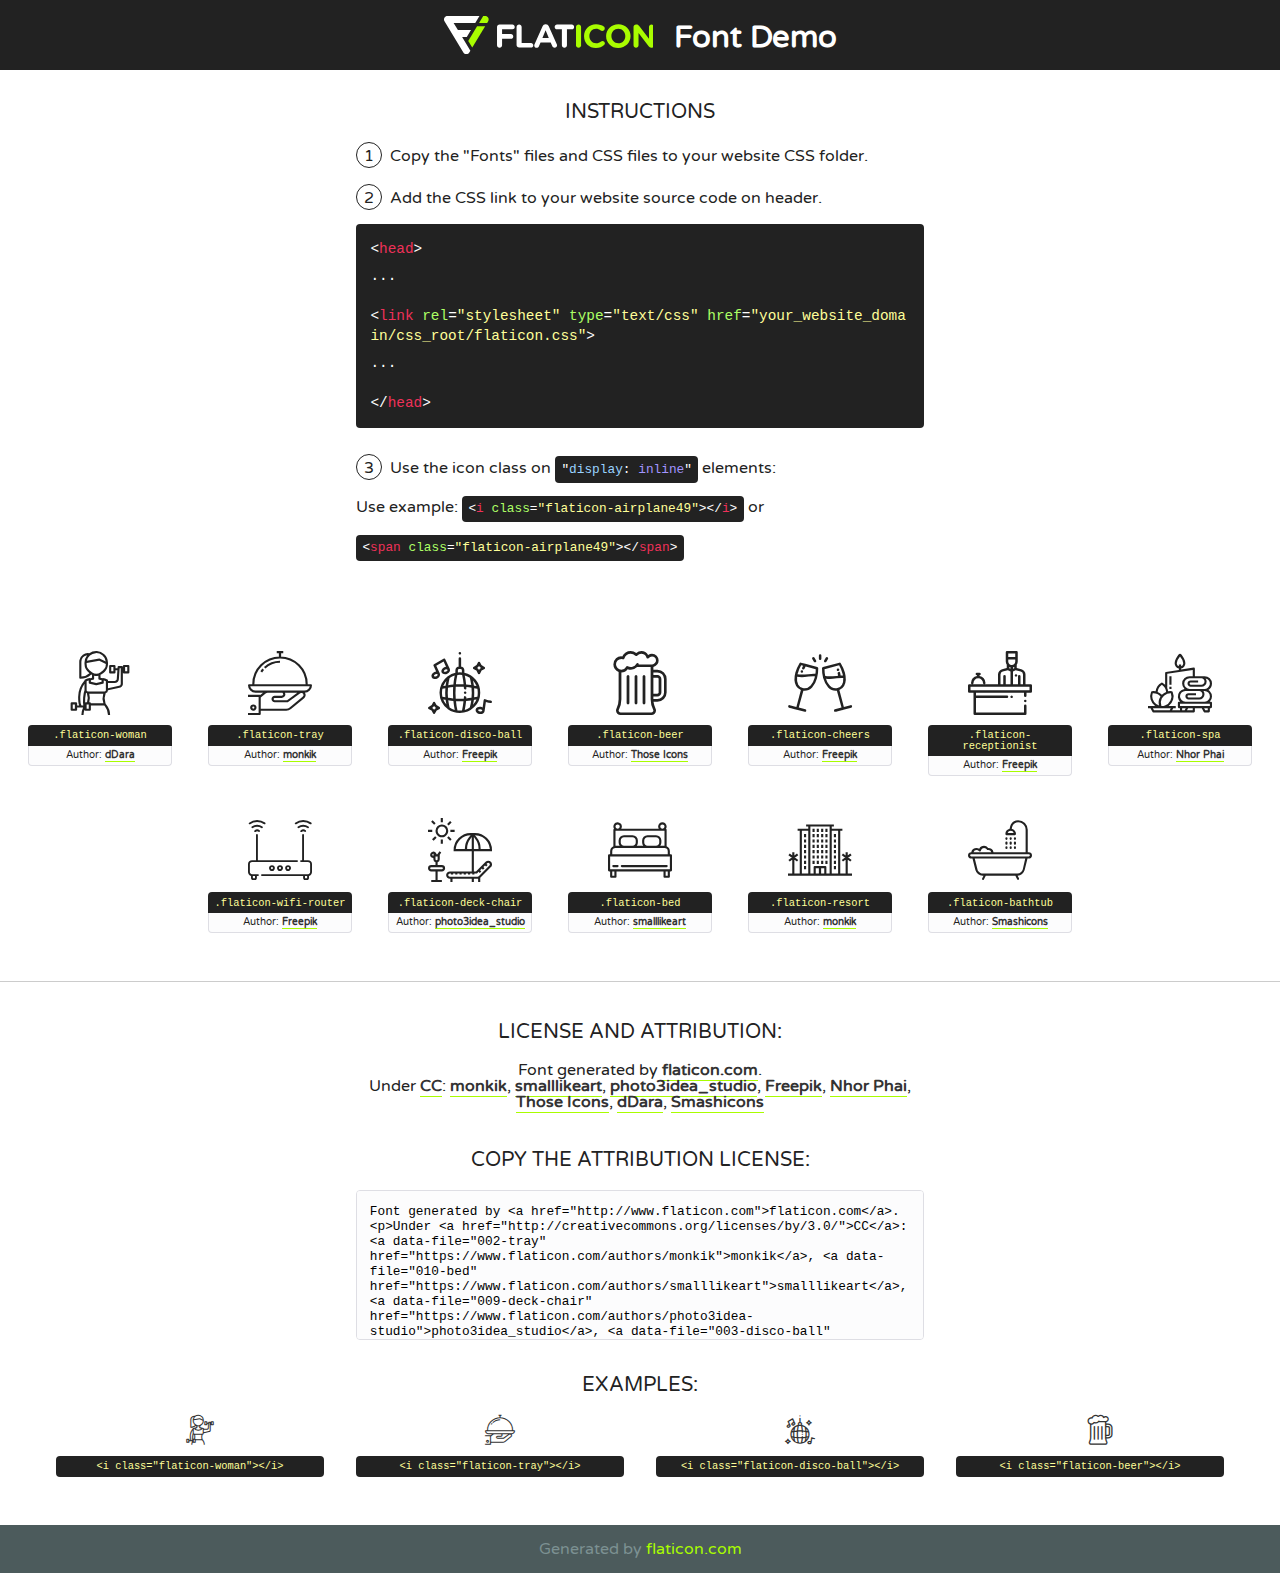
<file: fonts/flaticon/font/flaticon.html>
<!DOCTYPE html>
<!--
  Flaticon icon font: Flaticon
  Creation date: 11/07/2018 10:34
-->
<html>
<!DOCTYPE html>
<html>

<head>
    <title>Flaticon WebFont</title>
    <link href="http://fonts.googleapis.com/css?family=Varela+Round" rel="stylesheet" type="text/css" />
    <link rel="stylesheet" type="text/css" href="flaticon.css">
    <meta charset="UTF-8">
    <style>
    html, body, div, span, applet, object, iframe,
    h1, h2, h3, h4, h5, h6, p, blockquote, pre,
    a, abbr, acronym, address, big, cite, code,
    del, dfn, em, img, ins, kbd, q, s, samp,
    small, strike, strong, sub, sup, tt, var,
    b, u, i, center,
    dl, dt, dd, ol, ul, li,
    fieldset, form, label, legend,
    table, caption, tbody, tfoot, thead, tr, th, td,
    article, aside, canvas, details, embed, 
    figure, figcaption, footer, header, hgroup, 
    menu, nav, output, ruby, section, summary,
    time, mark, audio, video {
        margin: 0;
        padding: 0;
        border: 0;
        font-size: 100%;
        font: inherit;
        vertical-align: baseline;
    }
    /* HTML5 display-role reset for older browsers */
    article, aside, details, figcaption, figure, 
    footer, header, hgroup, menu, nav, section {
        display: block;
    }
    body {
        line-height: 1;
    }
    ol, ul {
        list-style: none;
    }
    blockquote, q {
        quotes: none;
    }
    blockquote:before, blockquote:after,
    q:before, q:after {
        content: '';
        content: none;
    }
    table {
        border-collapse: collapse;
        border-spacing: 0;
    }
    body {
        font-family: 'Varela Round', Helvetica, Arial, sans-serif;
        font-size: 16px;
        color: #222;
    }
    a {
        color: #333;
        border-bottom: 1px solid #a9fd00;
        font-weight: bold;
        text-decoration: none;
    }
    * {
        -moz-box-sizing: border-box;
        -webkit-box-sizing: border-box;
        box-sizing: border-box;
        margin: 0;
        padding: 0;
    }
    [class^="flaticon-"]:before, [class*=" flaticon-"]:before, [class^="flaticon-"]:after, [class*=" flaticon-"]:after {
        font-family: Flaticon;
        font-size: 30px;
        font-style: normal;
        margin-left: 20px;
        color: #333;
    }
    .wrapper {
        max-width: 600px;
        margin: auto;
        padding: 0 1em;
    }
    .title {
        font-size: 1.25em;
        text-align: center;
        margin-bottom: 1em;
        text-transform: uppercase;
    }
    header {
        text-align: center;
        background-color: #222;
        color: #fff;
        padding: 1em;
    }
    header .logo {
        width: 210px;
        height: 38px;
        display: inline-block;
        vertical-align: middle;
        margin-right: 1em;
        border: none;
    }
    header strong {
        font-size: 1.95em;
        font-weight: bold;
        vertical-align: middle;
        margin-top: 5px;
        display: inline-block;
    }
    .demo {
        margin: 2em auto;
        line-height: 1.25em;
    }
    .demo ul li {
        margin-bottom: 1em;
    }
    .demo ul li .num {
        color: #222;
        border-radius: 20px;
        display: inline-block;
        width: 26px;
        padding: 3px;
        height: 26px;
        text-align: center;
        margin-right: 0.5em;
        border: 1px solid #222;
    }
    .demo ul li code {
        background-color: #222;
        border-radius: 4px;
        padding: 0.25em 0.5em;
        display: inline-block;
        color: #fff;
        font-family: Consolas,Monaco,Lucida Console,Liberation Mono,DejaVu Sans Mono,Bitstream Vera Sans Mono,Courier New, monospace;
        font-weight: lighter;
        margin-top: 1em;
        font-size: 0.8em;
        word-break: break-all;
    }
    .demo ul li code.big {
        padding: 1em;
        font-size: 0.9em;
    }
    .demo ul li code .red {
        color: #EF3159;
    }
    .demo ul li code .green {
        color: #ACFF65;
    }
    .demo ul li code .yellow {
        color: #FFFF99;
    }
    .demo ul li code .blue {
        color: #99D3FF;
    }
    .demo ul li code .purple {
        color: #A295FF;
    }
    .demo ul li code .dots {
        margin-top: 0.5em;
        display: block;
    }
    #glyphs {
        border-bottom: 1px solid #ccc;
        padding: 2em 0;
        text-align: center;
    }
    .glyph {
        display: inline-block;
        width: 9em;
        margin: 1em;
        text-align: center;
        vertical-align: top;
        background: #FFF;
    }
    .glyph .glyph-icon {
        padding: 10px;
        display: block;
        font-family:"Flaticon";
        font-size: 64px;
        line-height: 1;
    }
    .glyph .glyph-icon:before {
        font-size: 64px;
        color: #222;
        margin-left: 0;
    }
    .class-name {
        font-size: 0.65em;
        background-color: #222;
        color: #fff;
        border-radius: 4px 4px 0 0;
        padding: 0.5em;
        color: #FFFF99;
        font-family: Consolas,Monaco,Lucida Console,Liberation Mono,DejaVu Sans Mono,Bitstream Vera Sans Mono,Courier New, monospace;
    }
    .author-name {
        font-size: 0.6em;
        background-color: #fcfcfd;
        border: 1px solid #DEDEE4;
        border-top: 0;
        border-radius: 0 0 4px 4px;
        padding: 0.5em;
    }
    .class-name:last-child {
        font-size: 10px;
        color:#888;
    }
    .class-name:last-child a {
        font-size: 10px;
        color:#555;
    }
    .class-name:last-child a:hover {
        color:#a9fd00;
    }
    .glyph > input {
        display: block;
        width: 100px;
        margin: 5px auto;
        text-align: center;
        font-size: 12px;
        cursor: text;
    }
    .glyph > input.icon-input {
        font-family:"Flaticon";
        font-size: 16px;
        margin-bottom: 10px;
    }
    .attribution .title {
        margin-top: 2em;
    }
    .attribution textarea {
        background-color: #fcfcfd;
        padding: 1em;
        border: none;
        box-shadow: none;
        border: 1px solid #DEDEE4;
        border-radius: 4px;
        resize: none;
        width: 100%;
        height: 150px;
        font-size: 0.8em;
        font-family: Consolas,Monaco,Lucida Console,Liberation Mono,DejaVu Sans Mono,Bitstream Vera Sans Mono,Courier New, monospace;
        -webkit-appearance: none;
    }
    .iconsuse {
        margin: 2em auto;
        text-align: center;
        max-width: 1200px;
    }
    .iconsuse:after {
        content: '';
        display: table;
        clear: both;
    }
    .iconsuse .image {
        float: left;
        width: 25%;
        padding: 0 1em;
    }
    .iconsuse .image p {
        margin-bottom: 1em;
    }
    .iconsuse .image span {
        display: block;
        font-size: 0.65em;
        background-color: #222;
        color: #fff;
        border-radius: 4px;
        padding: 0.5em;
        color: #FFFF99;
        margin-top: 1em;
        font-family: Consolas,Monaco,Lucida Console,Liberation Mono,DejaVu Sans Mono,Bitstream Vera Sans Mono,Courier New, monospace;
    }
    #footer {
        text-align: center;
        background-color: #4C5B5C;
        color: #7c9192;
        padding: 1em;
    }
    #footer a {
        border: none;
        color: #a9fd00;
        font-weight: normal;
    }
    @media (max-width: 960px) {
        .iconsuse .image {
            width: 50%;
        }
    }
    @media (max-width: 560px) {
        .iconsuse .image {
            width: 100%;
        }
    }
    </style>
</head>

<body class="characters-off">

    <header>
        <a href="http://www.flaticon.com" target="_blank" class="logo">
            <svg version="1.1" xmlns="http://www.w3.org/2000/svg" xmlns:xlink="http://www.w3.org/1999/xlink" xmlns:a="http://ns.adobe.com/AdobeSVGViewerExtensions/3.0/" viewBox="0 0 560.875 102.036" enable-background="new 0 0 560.875 102.036" xml:space="preserve">
                <defs>
                </defs>
                <g>
                    <g class="letters">
                        <path fill="#ffffff" d="M141.596,29.675c0-3.777,2.985-6.767,6.764-6.767h34.438c3.426,0,6.15,2.728,6.15,6.15
                        c0,3.43-2.724,6.149-6.15,6.149h-27.674v13.091h23.719c3.429,0,6.151,2.724,6.151,6.15c0,3.43-2.723,6.149-6.151,6.149h-23.719
                        v17.574c0,3.773-2.986,6.761-6.764,6.761c-3.779,0-6.764-2.989-6.764-6.761V29.675z"></path>
                        <path fill="#ffffff" d="M193.844,29.149c0-3.781,2.985-6.767,6.764-6.767c3.776,0,6.763,2.985,6.763,6.767v42.957h25.039
                        c3.426,0,6.149,2.726,6.149,6.153c0,3.425-2.723,6.15-6.149,6.15h-31.802c-3.779,0-6.764-2.986-6.764-6.768V29.149z"></path>
                        <path fill="#ffffff" d="M241.891,75.71l21.438-48.407c1.492-3.341,4.215-5.357,7.906-5.357h0.792
                        c3.686,0,6.323,2.017,7.815,5.357l21.439,48.407c0.436,0.967,0.701,1.845,0.701,2.723c0,3.602-2.809,6.501-6.414,6.501
                        c-3.161,0-5.269-1.845-6.499-4.655l-4.132-9.661h-27.059l-4.301,10.102c-1.144,2.631-3.426,4.214-6.237,4.214
                        c-3.517,0-6.24-2.81-6.24-6.325C241.1,77.64,241.451,76.677,241.891,75.71z M279.932,58.666l-8.521-20.297l-8.526,20.297H279.932
                        z"></path>
                        <path fill="#ffffff" d="M314.864,35.387H301.86c-3.429,0-6.239-2.813-6.239-6.238c0-3.429,2.811-6.24,6.239-6.24h39.533
                        c3.426,0,6.237,2.811,6.237,6.24c0,3.425-2.811,6.238-6.237,6.238h-13.001v42.785c0,3.773-2.99,6.761-6.764,6.761
                        c-3.779,0-6.764-2.989-6.764-6.761V35.387z"></path>
                        <path fill="#A9FD00" d="M352.615,29.149c0-3.781,2.985-6.767,6.767-6.767c3.774,0,6.761,2.985,6.761,6.767v49.024
                        c0,3.773-2.987,6.761-6.761,6.761c-3.781,0-6.767-2.989-6.767-6.761V29.149z"></path>
                        <path fill="#A9FD00" d="M374.132,53.836v-0.179c0-17.481,13.178-31.801,32.065-31.801c9.22,0,15.459,2.458,20.557,6.238
                        c1.402,1.054,2.637,2.985,2.637,5.357c0,3.692-2.985,6.59-6.681,6.59c-1.845,0-3.071-0.702-4.044-1.319
                        c-3.776-2.813-7.729-4.393-12.562-4.393c-10.364,0-17.831,8.611-17.831,19.154v0.173c0,10.542,7.291,19.329,17.831,19.329
                        c5.715,0,9.492-1.756,13.359-4.834c1.049-0.874,2.458-1.491,4.039-1.491c3.429,0,6.325,2.813,6.325,6.236
                        c0,2.106-1.056,3.78-2.282,4.834c-5.539,4.834-12.036,7.733-21.878,7.733C387.572,85.464,374.132,71.493,374.132,53.836z"></path>
                        <path fill="#A9FD00" d="M433.009,53.836v-0.179c0-17.481,13.79-31.801,32.766-31.801c18.981,0,32.592,14.143,32.592,31.628v0.173
                        c0,17.483-13.785,31.807-32.769,31.807C446.625,85.464,433.009,71.32,433.009,53.836z M484.224,53.836v-0.179
                        c0-10.539-7.725-19.326-18.626-19.326c-10.893,0-18.449,8.611-18.449,19.154v0.173c0,10.542,7.73,19.329,18.626,19.329
                        C476.676,72.986,484.224,64.378,484.224,53.836z"></path>
                        <path fill="#A9FD00" d="M506.233,29.321c0-3.774,2.99-6.763,6.767-6.763h1.401c3.252,0,5.183,1.583,7.029,3.953l26.093,34.265
                        V29.059c0-3.692,2.99-6.677,6.681-6.677c3.683,0,6.671,2.985,6.671,6.677v48.934c0,3.78-2.987,6.765-6.764,6.765h-0.436
                        c-3.257,0-5.188-1.581-7.034-3.953l-27.056-35.492v32.944c0,3.687-2.985,6.676-6.678,6.676c-3.683,0-6.673-2.989-6.673-6.676
                        V29.321z"></path>
                    </g>
                    <g class="insignia">
                        <path fill="#ffffff" d="M48.372,56.137h12.517l11.156-18.537H37.186L25.688,18.539h57.825L94.668,0H9.271
                        C5.925,0,2.842,1.801,1.198,4.716c-1.644,2.907-1.593,6.482,0.134,9.343l50.38,83.501c1.678,2.781,4.689,4.476,7.938,4.476
                        c3.246,0,6.257-1.695,7.935-4.476l2.898-4.804L48.372,56.137z"></path>
                        <g class="i">
                            <path fill="#A9FD00" d="M93.575,18.539h0.031v0.004l21.652,0.004l2.705-4.488c1.727-2.861,1.778-6.436,0.133-9.343
                            C116.454,1.801,113.371,0,110.026,0h-5.294L93.575,18.539z"></path>
                            <polygon fill="#A9FD00" points="88.291,27.356 64.725,66.486 75.519,84.404 109.942,27.356"></polygon>
                        </g>
                    </g>
                </g>
            </svg>
        </a>
        <strong>Font Demo</strong>
    </header>


    <section class="demo wrapper">

        <p class="title">Instructions</p>

        <ul>
            <li>
                <span class="num">1</span>Copy the "Fonts" files and CSS files to your website CSS folder.
            </li>
            <li>
                <span class="num">2</span>Add the CSS link to your website source code on header.
                <code class="big">
                    &lt;<span class="red">head</span>&gt;
                    <br/><span class="dots">...</span>
                    <br/>&lt;<span class="red">link</span> <span class="green">rel</span>=<span class="yellow">"stylesheet"</span> <span class="green">type</span>=<span class="yellow">"text/css"</span> <span class="green">href</span>=<span class="yellow">"your_website_domain/css_root/flaticon.css"</span>&gt;
                    <br/><span class="dots">...</span>
                    <br/>&lt;/<span class="red">head</span>&gt;
                </code>
            </li>

            <li>
                <p>
                    <span class="num">3</span>Use the icon class on <code>"<span class="blue">display</span>:<span class="purple"> inline</span>"</code> elements:
                    <br />
                    Use example: <code>&lt;<span class="red">i</span> <span class="green">class</span>=<span class="yellow">&quot;flaticon-airplane49&quot;</span>&gt;&lt;/<span class="red">i</span>&gt;</code> or <code>&lt;<span class="red">span</span> <span class="green">class</span>=<span class="yellow">&quot;flaticon-airplane49&quot;</span>&gt;&lt;/<span class="red">span</span>&gt;</code>
            </li>
        </ul>

    </section>




   <section id="glyphs">          
    
      
        <div class="glyph"><div class="glyph-icon flaticon-woman"></div>
            <div class="class-name">.flaticon-woman</div>
            <div class="author-name">Author: <a data-file="001-woman" href="https://www.flaticon.com/authors/ddara">dDara</a> </div> 
        </div>        
        
        <div class="glyph"><div class="glyph-icon flaticon-tray"></div>
            <div class="class-name">.flaticon-tray</div>
            <div class="author-name">Author: <a data-file="002-tray" href="https://www.flaticon.com/authors/monkik">monkik</a> </div> 
        </div>        
        
        <div class="glyph"><div class="glyph-icon flaticon-disco-ball"></div>
            <div class="class-name">.flaticon-disco-ball</div>
            <div class="author-name">Author: <a data-file="003-disco-ball" href="http://www.freepik.com">Freepik</a> </div> 
        </div>        
        
        <div class="glyph"><div class="glyph-icon flaticon-beer"></div>
            <div class="class-name">.flaticon-beer</div>
            <div class="author-name">Author: <a data-file="004-beer" href="https://www.flaticon.com/authors/those-icons">Those Icons</a> </div> 
        </div>        
        
        <div class="glyph"><div class="glyph-icon flaticon-cheers"></div>
            <div class="class-name">.flaticon-cheers</div>
            <div class="author-name">Author: <a data-file="005-cheers" href="http://www.freepik.com">Freepik</a> </div> 
        </div>        
        
        <div class="glyph"><div class="glyph-icon flaticon-receptionist"></div>
            <div class="class-name">.flaticon-receptionist</div>
            <div class="author-name">Author: <a data-file="006-receptionist" href="http://www.freepik.com">Freepik</a> </div> 
        </div>        
        
        <div class="glyph"><div class="glyph-icon flaticon-spa"></div>
            <div class="class-name">.flaticon-spa</div>
            <div class="author-name">Author: <a data-file="007-spa" href="https://www.flaticon.com/authors/nhor-phai">Nhor Phai</a> </div> 
        </div>        
        
        <div class="glyph"><div class="glyph-icon flaticon-wifi-router"></div>
            <div class="class-name">.flaticon-wifi-router</div>
            <div class="author-name">Author: <a data-file="008-wifi-router" href="http://www.freepik.com">Freepik</a> </div> 
        </div>        
        
        <div class="glyph"><div class="glyph-icon flaticon-deck-chair"></div>
            <div class="class-name">.flaticon-deck-chair</div>
            <div class="author-name">Author: <a data-file="009-deck-chair" href="https://www.flaticon.com/authors/photo3idea-studio">photo3idea_studio</a> </div> 
        </div>        
        
        <div class="glyph"><div class="glyph-icon flaticon-bed"></div>
            <div class="class-name">.flaticon-bed</div>
            <div class="author-name">Author: <a data-file="010-bed" href="https://www.flaticon.com/authors/smalllikeart">smalllikeart</a> </div> 
        </div>        
        
        <div class="glyph"><div class="glyph-icon flaticon-resort"></div>
            <div class="class-name">.flaticon-resort</div>
            <div class="author-name">Author: <a data-file="011-resort" href="https://www.flaticon.com/authors/monkik">monkik</a> </div> 
        </div>        
        
        <div class="glyph"><div class="glyph-icon flaticon-bathtub"></div>
            <div class="class-name">.flaticon-bathtub</div>
            <div class="author-name">Author: <a data-file="012-bathtub" href="https://www.flaticon.com/authors/smashicons">Smashicons</a> </div> 
        </div>        
        

    </section>



    <section class="attribution wrapper"   style="text-align:center;">

      <div class="title">License and attribution:</div><div class="attrDiv">Font generated by <a href="http://www.flaticon.com">flaticon.com</a>. <div><p>Under <a href="http://creativecommons.org/licenses/by/3.0/">CC</a>: <a data-file="002-tray" href="https://www.flaticon.com/authors/monkik">monkik</a>, <a data-file="010-bed" href="https://www.flaticon.com/authors/smalllikeart">smalllikeart</a>, <a data-file="009-deck-chair" href="https://www.flaticon.com/authors/photo3idea-studio">photo3idea_studio</a>, <a data-file="003-disco-ball" href="http://www.freepik.com">Freepik</a>, <a data-file="007-spa" href="https://www.flaticon.com/authors/nhor-phai">Nhor Phai</a>, <a data-file="004-beer" href="https://www.flaticon.com/authors/those-icons">Those Icons</a>, <a data-file="001-woman" href="https://www.flaticon.com/authors/ddara">dDara</a>, <a data-file="012-bathtub" href="https://www.flaticon.com/authors/smashicons">Smashicons</a></p>  </div>
      </div>
      <div class="title">Copy the Attribution License:</div>

    <textarea onclick="this.focus();this.select();">Font generated by &lt;a href=&quot;http://www.flaticon.com&quot;&gt;flaticon.com&lt;/a&gt;. <p>Under <a href="http://creativecommons.org/licenses/by/3.0/">CC</a>: <a data-file="002-tray" href="https://www.flaticon.com/authors/monkik">monkik</a>, <a data-file="010-bed" href="https://www.flaticon.com/authors/smalllikeart">smalllikeart</a>, <a data-file="009-deck-chair" href="https://www.flaticon.com/authors/photo3idea-studio">photo3idea_studio</a>, <a data-file="003-disco-ball" href="http://www.freepik.com">Freepik</a>, <a data-file="007-spa" href="https://www.flaticon.com/authors/nhor-phai">Nhor Phai</a>, <a data-file="004-beer" href="https://www.flaticon.com/authors/those-icons">Those Icons</a>, <a data-file="001-woman" href="https://www.flaticon.com/authors/ddara">dDara</a>, <a data-file="012-bathtub" href="https://www.flaticon.com/authors/smashicons">Smashicons</a></p>  
     </textarea>

    </section>

    <section class="iconsuse">

          <div class="title">Examples:</div>            
             
            <div class="image">
                <p>
                    <i class="glyph-icon flaticon-woman"></i> 
                    <span>&lt;i class=&quot;flaticon-woman&quot;&gt;&lt;/i&gt;</span>
                </p>
            </div>
            
            <div class="image">
                <p>
                    <i class="glyph-icon flaticon-tray"></i> 
                    <span>&lt;i class=&quot;flaticon-tray&quot;&gt;&lt;/i&gt;</span>
                </p>
            </div>
            
            <div class="image">
                <p>
                    <i class="glyph-icon flaticon-disco-ball"></i> 
                    <span>&lt;i class=&quot;flaticon-disco-ball&quot;&gt;&lt;/i&gt;</span>
                </p>
            </div>
            
            <div class="image">
                <p>
                    <i class="glyph-icon flaticon-beer"></i> 
                    <span>&lt;i class=&quot;flaticon-beer&quot;&gt;&lt;/i&gt;</span>
                </p>
            </div>
                       
        </div>
                            
    </section>

<div id="footer">
    <div>Generated by <a href="http://www.flaticon.com">flaticon.com</a>
    </div>
</div>



</body>
</html>
</file>
<file: fonts/flaticon/font/flaticon.css>
/*
  	Flaticon icon font: Flaticon
  	Creation date: 11/07/2018 10:34
  	*/

@font-face {
  font-family: "Flaticon";
  src: url("./Flaticon.eot");
  src: url("./Flaticon.eot?#iefix") format("embedded-opentype"),
       url("./Flaticon.woff") format("woff"),
       url("./Flaticon.ttf") format("truetype"),
       url("./Flaticon.svg#Flaticon") format("svg");
  font-weight: normal;
  font-style: normal;
}

@media screen and (-webkit-min-device-pixel-ratio:0) {
  @font-face {
    font-family: "Flaticon";
    src: url("./Flaticon.svg#Flaticon") format("svg");
  }
}

[class^="flaticon-"]:before, [class*=" flaticon-"]:before,
[class^="flaticon-"]:after, [class*=" flaticon-"]:after {   
  font-family: Flaticon;
        font-size: 20px;
font-style: normal;
margin-left: 20px;
}

.flaticon-woman:before { content: "\f100"; }
.flaticon-tray:before { content: "\f101"; }
.flaticon-disco-ball:before { content: "\f102"; }
.flaticon-beer:before { content: "\f103"; }
.flaticon-cheers:before { content: "\f104"; }
.flaticon-receptionist:before { content: "\f105"; }
.flaticon-spa:before { content: "\f106"; }
.flaticon-wifi-router:before { content: "\f107"; }
.flaticon-deck-chair:before { content: "\f108"; }
.flaticon-bed:before { content: "\f109"; }
.flaticon-resort:before { content: "\f10a"; }
.flaticon-bathtub:before { content: "\f10b"; }
</file>
